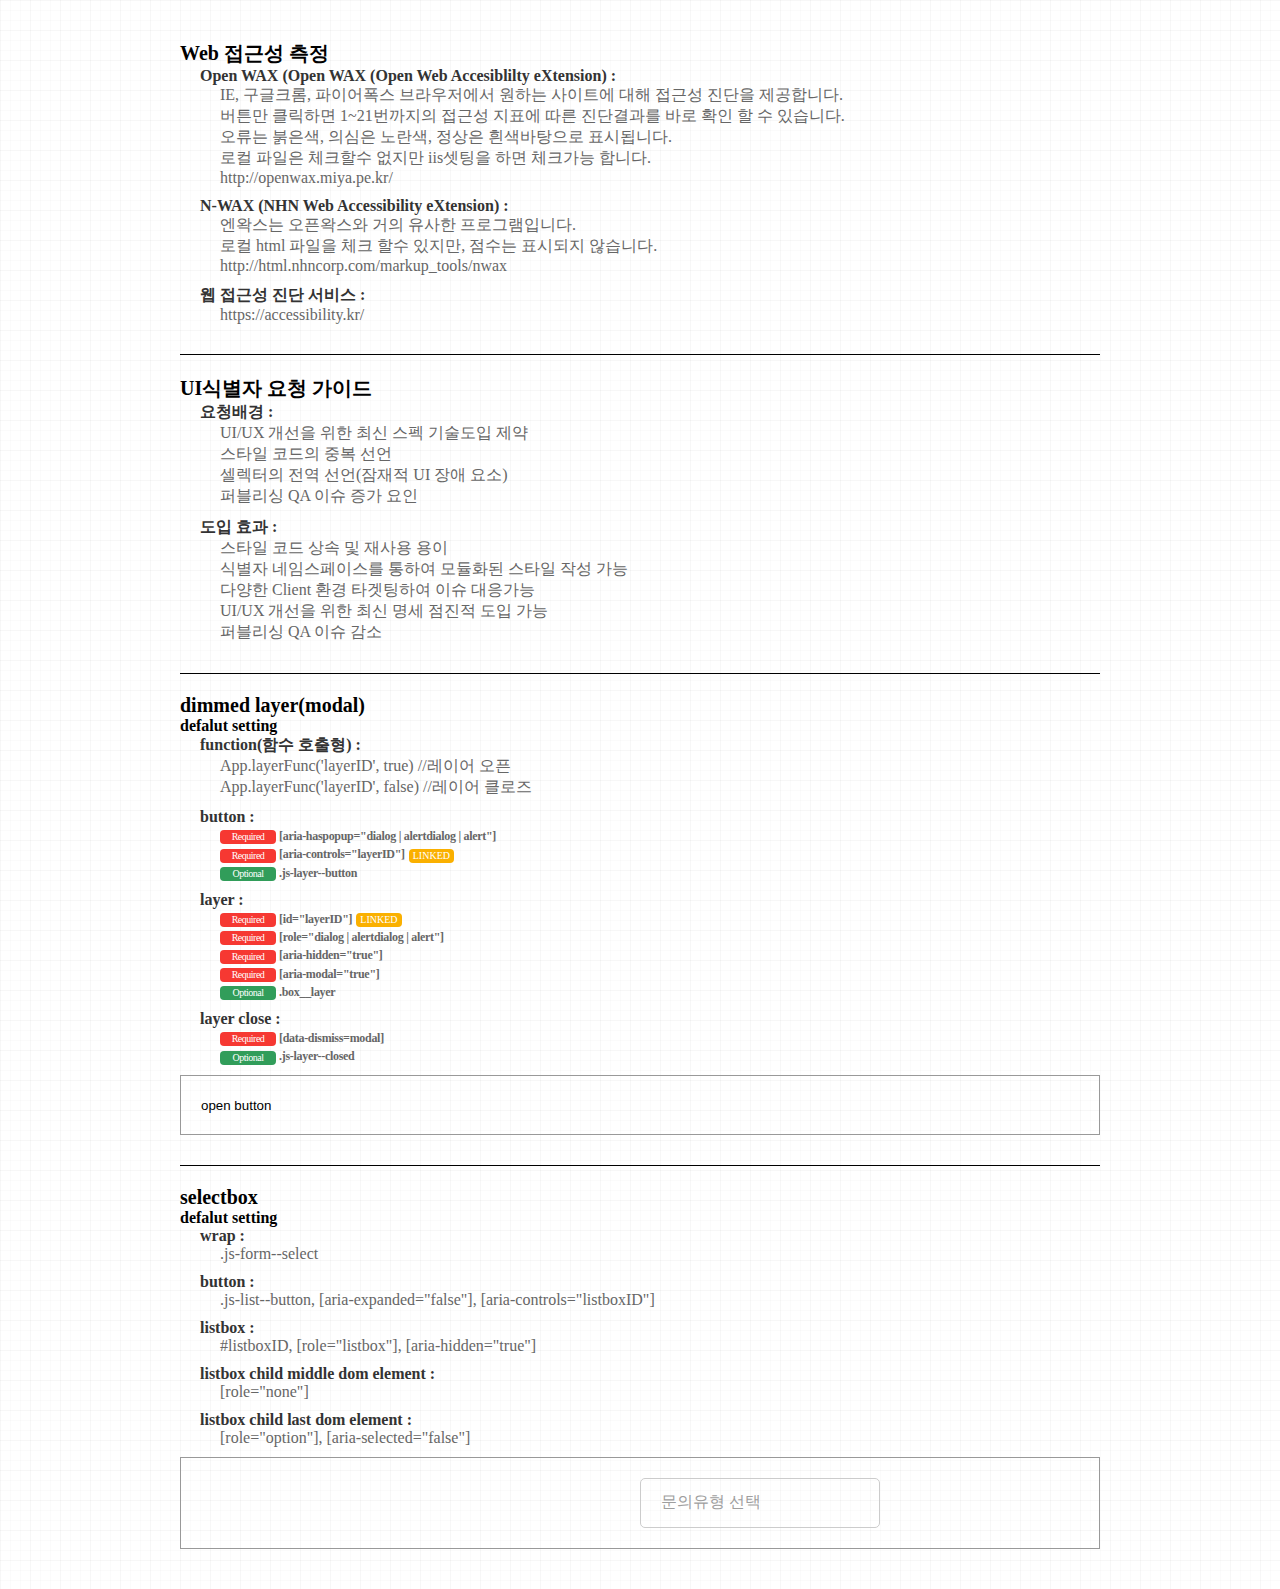
<file: a11y/index.html>
<!DOCTYPE html>
<html lang="ko">
<head>
<meta charset="utf-8">
<title>a11y module sample</title>
<meta http-equiv="X-UA-Compatible" content="IE=edge">
<meta http-equiv="content-language" content="ko">
<meta name="viewport" content="width=device-width,initial-scale=1.0,maximum-scale=1.5,minimum-scale=1.0,user-scalable=yes">
<link rel="stylesheet" href="../plugin/jquery-ui.1.9.0.css" />
<script src="../plugin/jquery-1.8.2.js"></script>
<script src="../plugin/jquery-ui.1.9.0.js"></script>
<style>
*{margin: 0;padding: 0;box-sizing:border-box}
*:focus{border: 2px dashed red !important;}
html,body{height:100%}
h1,h2,h3,h4,h5,h6{font-weight:600}
h1{font-size:26px}
h2{font-size:20px}
h3{font-size:16px}
body {
	background-size: 10px, 30px, 10px 10px, 30px 30px;
	background-image: linear-gradient(90deg, #00000004 1px, transparent 1px), linear-gradient(90deg, #00000004 1px, transparent 1px), linear-gradient(#00000004 1px, transparent 1px), linear-gradient(#00000004 1px, transparent 1px);
}
li{list-style:none;}
button{background-color: transparent;border: 0;}
.for-a11y,
caption,
legend{overflow:hidden;position:absolute;width:1px;height:1px;margin:-1px;padding:0;border:0;clip:rect(0 0 0 0)}
#wrap{max-width: 1000px;margin: 0 auto;padding: 40px;}
.box + .box{padding-top: 20px;margin-top: 30px;border-top: 1px solid #000;}

.guide{padding-left: 20px;}
.guide dt{font-weight: bold;color: #333;}
.guide dt::after{content:' : '}
.guide dd{margin-bottom: 10px;padding-left: 20px;color: #666;}

.dom{border: 1px solid #999;padding: 20px;}

.grid{display: flex;justify-content: space-evenly;}
.grid > *{}
.sc{display: block;}
.rq,
.op{display: block;font-family: verdana;font-size: 12px;margin: 3px 0;font-weight: bold;letter-spacing: -.3px;}
.ch::after,
.rq::before,
.op::before{content:'';font-family: verdana;display: inline-block;width: 48px;text-align: center;vertical-align: middle;padding: 1px 4px 2px;margin-right: 3px;font-size: 10px;color: #fff;letter-spacing: -.5px;background-color: gray;border-radius: 4px;font-weight: normal;}
.rq::before{content:'Required';background-color: #F63832;}
.op::before{content:'Optional';background-color: #319D5A;}
.ch::after{content:'LINKED';width: auto;margin-left: 4px;background-color: #FAB000;letter-spacing: 0;}

.box__form--select{position:relative;min-height:50px;vertical-align:top}
.box__form--select .box__select{overflow:hidden;position:absolute;left:0;top:0;z-index:1;width:240px;border:1px solid #ccc;border-radius:5px;box-sizing:border-box}
.box__form--select .box__select .button__select{position:relative;width:238px;height:48px;padding:0 53px 0 20px;font-size:16px;color:#9e9e9e;text-align:left;box-sizing:border-box}
.box__form--select .box__select .button__select:disabled{color:#ccc}
.box__form--select .box__select .button__select:after{content:'';position:absolute;right:10px;top:50%;transform:translateY(-50%);width:33px;height:33px;background-position:-102px -315px}
.box__form--select .box__select .button__select .text__condition{position: relative;z-index: -1;}
.box__form--select .box__select .list__select{display:none;width:100%}
.box__form--select .box__select .list__select .list-item{height:50px}
.box__form--select .box__select .list__select .list-item .button{display:block;width:100%;height:50px;padding-left:20px;font-size:16px;color:#000;line-height:50px;text-align:left}
.box__form--select .box__select .list__select .list-item .button:hover{background:#f7f7f7}
.box__form--select .box__select .list__select .list-item .button[aria-selected=true]{color: red;}
.box__form--select.form--active{z-index:10}
.box__form--select.form--active .box__select{border-color:#222}
.box__form--select.form--active .box__select .button__select,
.box__form--select.form--active .box__select .button__select .text__condition{color:#000}
.box__form--select.form--active .box__select .button__select:after{background-position:-137px -315px}
.box__form--select.form--active .list__select{display:block;background:#fff}



/* ********************************************** */
/* box__layer
/* ********************************************** */
.box__layer{display:none}
.box__layer.box__layer--active{display:block}
.box__layer .button__layer-close{position:absolute;right:8px;top:8px;width:32px;height:32px;z-index: 10;overflow: hidden;}
.box__layer .button__layer-close .text__icon{font-family:serif;font-size: 24px;font-weight: normal;font-style: normal;color: #000;opacity: .3;}
.box__layer .button__layer-close:after{display: block;width: 32px;height: 32px;margin: 0 auto;background-position: 0 0;}
.box__layer-container{overflow:hidden;position:fixed;top:0;left:0;right:0;bottom:0;z-index:351;min-width:280px;background-color:#fff;outline-offset: 1px;}
.box__layer-container .box__layer-header{width: auto;height: auto;padding: 16px;background-color: #fff;border-bottom:1px solid #eee}
.box__layer-container .box__layer-header .text__layer-title{display:block;font-size:18px;font-weight:bold;line-height:22px;color:#222;text-align:left}
.box__layer-container .box__layer-body{overflow:hidden;margin-top:48px;padding: 16px;height:calc(100% - 48px);box-sizing:border-box}
.box__layer-container .box__layer-body .box__layer-scroll{overflow-x:hidden;overflow-y:auto;position:relative;height:100%;padding-bottom: 24px;box-sizing:border-box}
.box__layer .box__step-wrap{max-width: 768px;margin: 0 auto;padding: 0 16px;}
.box__layer .box__step-wrap.has-fixed{padding: 0 16px 40px 16px;}
.box__layer .box__section.section-title{margin-top: 32px;}

/* ********************************************** */
/* box__dimmed-layer
/* ********************************************** */
.box__dimmed-layer .dimmed{content:'';display:none;position:fixed;top:0;left:0;z-index:350;width:100%;height:100%;background:#000;opacity: .5;}
.box__dimmed-layer{overflow:hidden;display:none;position:fixed;left:0;top:0;right:0;bottom:0;z-index:371;width:100%;box-sizing:border-box;background-color:transparent;}
.box__dimmed-layer .box__layer-container{display: none;position: absolute;top: 50%;left: 50%;right: initial;bottom: initial;width:300px;min-height: min-content;margin-top: 0;padding:0;background:#fff;height:auto;-webkit-transform: translate(-50%, -50%);transform: translate(-50%, -50%);-webkit-border-radius: 2px;border-radius:2px;}
.box__dimmed-layer .box__layer-container .box__layer-body{margin-top: 0;height: auto;}
.box__dimmed-layer.box__layer--active .dimmed{display:block;z-index: 370;}
.box__dimmed-layer.box__layer--active .box__layer-container{display:block;z-index: 371;}
.box__dimmed-layer .box__layer-container .box__layer-body .box__text-dimmed{padding: 16px 0 32px;text-align: left;}
.box__dimmed-layer .box__layer-container .box__layer-body .box__text-dimmed .text__title{display: block;font-size: 16px;line-height: 22px;color: #222;font-weight: 700;}
.box__dimmed-layer .box__layer-container .box__layer-body .box__text-dimmed .text__emphasis{}
.box__dimmed-layer .box__layer-container .box__layer-body .box__text-dimmed .text__desc{display: block;padding-top: 8px;font-size: 14px;line-height: 20px;color: #222;}
.box__dimmed-layer .box__layer-container .box__layer-body .button__exit,
.box__dimmed-layer .box__layer-container .box__layer-body .button__cancel{width: 100%;height: 44px;font-size: 14px;line-height: 44px;color: #067dfd;text-align: center;border-top: 1px solid #eee;overflow: hidden;}
.box__dimmed-layer .box__layer-container .box__layer-body .button__cancel{color: #222;}
.box__dimmed-layer .box__layer-container .box__layer-body .box__button-wrap{margin: 0 -16px -16px;}

</style>
</head>
<body>
<div id="wrap">
	<div class="box">
		<h2>Web 접근성 측정</h2>
		<dl class="guide">
			<dt>Open WAX (Open WAX (Open Web Accesiblilty eXtension)</dt>
			<dd>
IE, 구글크롬, 파이어폭스 브라우저에서 원하는 사이트에 대해 접근성 진단을 제공합니다.<br>
버튼만 클릭하면 1~21번까지의 접근성 지표에 따른 진단결과를 바로 확인 할 수 있습니다.<br>
오류는 붉은색, 의심은 노란색, 정상은 흰색바탕으로 표시됩니다.<br>
로컬 파일은 체크할수 없지만 iis셋팅을 하면 체크가능 합니다.<br>
http://openwax.miya.pe.kr/ 
			</dd>
			<dt>N-WAX (NHN Web Accessibility eXtension)</dt>
			<dd>
엔왁스는 오픈왁스와 거의 유사한 프로그램입니다. <br>
로컬 html 파일을 체크 할수 있지만, 점수는 표시되지 않습니다.<br>
http://html.nhncorp.com/markup_tools/nwax
			</dd>
			<dt>웹 접근성 진단 서비스</dt>
			<dd>
https://accessibility.kr/
			</dd>
		</dl>
	</div><!--// .box -->
	<div class="box">
		<h2>UI식별자 요청 가이드</h2>
		<dl class="guide">
			<dt>요청배경</dt>
			<dd>
UI/UX 개선을 위한 최신 스펙 기술도입 제약<br>
스타일 코드의 중복 선언<br>
셀렉터의 전역 선언(잠재적 UI 장애 요소)<br>
퍼블리싱 QA 이슈 증가 요인
			</dd>
			<dt>도입 효과</dt>
			<dd>
스타일 코드 상속 및 재사용 용이<br>
식별자 네임스페이스를 통하여 모듈화된 스타일 작성 가능<br>
다양한 Client 환경 타겟팅하여 이슈 대응가능<br>
UI/UX 개선을 위한 최신 명세 점진적 도입 가능<br>
퍼블리싱 QA 이슈 감소
			</dd>
		</dl>
	</div><!--// .box -->

	<div class="box">
		<h2>dimmed layer(modal)</h2>
		<h3>defalut setting</h3>
		<dl class="guide">
			<dt>function(함수 호출형)</dt>
			<dd>
				<span class="sc">App.layerFunc('layerID', true) //레이어 오픈</span>
				<span class="sc">App.layerFunc('layerID', false) //레이어 클로즈</span>
			</dd>
			<dt>button</dt>
			<dd>
				<span class="rq">[aria-haspopup="dialog | alertdialog | alert"]</span>
				<span class="rq ch">[aria-controls="layerID"]</span>
				<span class="op">.js-layer--button</span>
			</dd>
			<dt>layer</dt>
			<dd>
				<span class="rq ch">[id="layerID"]</span>
				<span class="rq">[role="dialog | alertdialog | alert"]</span>
				<span class="rq">[aria-hidden="true"]</span>
				<span class="rq">[aria-modal="true"]</span>
				<span class="op">.box__layer</span>
			</dd>
			<dt>layer close</dt>
			<dd>
				<span class="rq">[data-dismiss=modal]</span>
				<span class="op">.js-layer--closed</span>
			</dd>

		</dl>
		<div class="dom">
			<button type="button" class="js-layer--button" aria-haspopup="alertdialog" aria-controls="layer01">open button</button>
		</div><!--// .dom -->
	</div><!--// .box -->
	<div class="box">
		<h2>selectbox</h2>
		<h3>defalut setting</h3>
		<dl class="guide">
			<dt>wrap</dt>
			<dd>.js-form--select</dd>

			<dt>button</dt>
			<dd>.js-list--button, [aria-expanded="false"], [aria-controls="listboxID"]</dd>

			<dt>listbox</dt>
			<dd>#listboxID, [role="listbox"], [aria-hidden="true"]</dd>
			<dt>listbox child middle dom element</dt>
			<dd>[role="none"]</dd>
			<dt>listbox child last dom element</dt>
			<dd>[role="option"], [aria-selected="false"]</dd>
		</dl>
		<div class="dom">
			<ul class="grid">
				<li>
					<div class="box__form--select js-form--select">
						<div class="box__select">
							<button type="button" aria-expanded="false" aria-controls="faqTypePrimary" class="button__select sprite__help--after">
								<span class="text__condition">문의유형 선택</span>
							</button>
							<ul id="faqTypePrimary" class="list__select" role="listbox" aria-hidden="true">
								<!-- To Dev : 선택한 요소 or 선택되어 있는 요소는 aria-selected="true" 추가 -->
								<li role="none" class="list-item"><button type="button" role="option" class="button">회원</button></li>
								<li role="none" class="list-item"><button type="button" role="option" class="button">주문/결제</button></li>
								<li role="none" class="list-item"><button type="button" role="option" class="button">쿠폰/혜택/이벤트</button></li>
								<li role="none" class="list-item"><button type="button" role="option" class="button">반품/교환</button></li>
								<li role="none" class="list-item"><button type="button" role="option" class="button">취소/환불</button></li>
							</ul>
						</div>
					</div>
				</li>
			</ul>
		</div><!--// .dom -->
	</div><!--// .box -->

	<div id="popup">
		<div id="layer01" class="box__layer box__dimmed-layer" role="alertdialog" aria-hidden="true" aria-modal="true">
			<div class="box__layer-container">
				<div class="box__layer-header">
					<h2 class="text__layer-title">untitled</h2>
				</div>
				<div class="box__layer-body">
					layer content<br>
					content<br>
					content<br>
					content<br>
					content<br>
					content<br>
					<div class="box__button-group">
						<button class="button__default" data-dismiss="modal">Cancel</button>
						<button class="button__default" data-dismiss="modal">Submit</button>
					</div>
					
				</div>
				<!-- To : 닫기버튼은 레이어내 focus동선 마지막에 위치시킴 -->
				<button class="button__layer-close" data-dismiss="modal"><i class="text__icon" role="none">&times;</i><span class="for-a11y">Close</span></button>
			</div>
		</div>
	</div>


</div>
</body>
<script>
$(function() {
	App.init();

});

// role=button
$('[role=button]').on('keydown', function(e){
	if (e.keyCode == 32) {
		e.preventDefault();
		$(this).trigger('click');
	}
})

// SelectBox
var App = (function () {
	var method = {};
	var el = {};
	method.init = function () {
		method.setElement();
		method.bindEvents();
		method.layerFuncInit();
	},
	method.setElement = function () {
		el.body = $('body');
		el.extendLink = $('.button__select');
		el.selectbox = el.extendLink.parents('.box__form--select');
		el.selectboxActiveClass = 'form--active';
		el.extendList = el.selectbox.find('.list__select');
		el.extendListItem = el.extendList.find('.list-item .button');
		el.extendList.find('.button').attr({'tabindex':'-1'}).removeAttr('aria-selected');
	},
	method.bindEvents = function (){
		method.extendSelect();
		el.extendListItem.on('click', $.proxy(method.optionSelect, this));
		$(document).on('click', function(e){
			if(!$(e.target).is('.box__form--select .box__select button')) {
				$('.box__form--select').removeClass('form--active').find('.button__select').attr('aria-expanded', false).next().attr('aria-hidden', true);
			}
		});
	},
	method.extendSelect = function (){
		el.extendLink.on('click', function(e){
			el.extendLink = $(e.currentTarget);
			el.targetBox = $(e.currentTarget).parents('.box__form--select');
			el.targetContent = $(e.currentTarget).attr('aria-controls');
			$('.box__form--select').removeClass('form--active').find('.button__select').attr('aria-expanded', false).next().attr('aria-hidden', true);
			if (el.targetBox.hasClass('form--active')) {
				el.targetBox.removeClass('form--active');
				el.extendLink.attr('aria-expanded', false);
				$('#'+el.targetContent).attr('aria-hidden', true);
				
			} else {
				el.targetBox.addClass('form--active');
				el.extendLink.attr('aria-expanded', true);
				$('#'+el.targetContent).attr('aria-hidden', false);
				method.optionAction($('#'+el.targetContent));
			}
			
		})
	},
	method.optionAction = function ($target){
		$target.find('[role=option]:not([disabled])').each(function(index){
			var $option = $target.find('[role=option]:not([disabled])');
			$option.attr('tabindex', '-1');
			if ($target.find('[role=option]').is('[aria-selected=true]')) {
				$target.find('[role=option][aria-selected=true]').attr('tabindex', '0').focus();
			} else {
				$($option[0]).attr('tabindex', '0').focus();
			}
			$(this).on('keydown',  function(e){
				if (e.keyCode == 38) { // up arrow
					if (index !== 0) {
						$($option[index - 1]).attr('tabindex', '0').focus();
					}
					e.preventDefault();
				}
				if(e.keyCode == 40){ // down arrow
					$($option[index + 1]).attr('tabindex', '0').focus();
					e.preventDefault();
				}
				if(e.keyCode == 13){ // enter
					$($option[index]).trigger('click');
					e.preventDefault();
					e.stopPropagation();
				}
				if (e.keyCode === 27 || e.keyCode === 9) { // tab & esc
					$('.box__form--select').removeClass('form--active').find('.button__select').attr({'aria-expanded':false, 'tabindex': '0'}).next().attr('aria-hidden', true);
					$target.prev().focus();
					e.preventDefault();
				}
			})
		})

	},
	method.optionSelect = function (e){
		e.preventDefault();
		var _thisOption = $(e.currentTarget);
		var targetValue = _thisOption.text();
		var targetBox = _thisOption.parents('.box__form--select');
		targetBox.find('.box__select').addClass('text__active');
		_thisOption.parents('.list__select').find('.button').removeAttr('aria-selected');
		_thisOption.attr('aria-selected', true).parents('.list__select').attr('aria-hidden', true).end().parents('.box__select').find('.button__select').attr('tabindex', '0').focus();
		if(_thisOption.hasClass('button__value-self')){
			targetBox.find('.box__input').show().find('.form__input')
				.on('focus', function(){
					targetBox.addClass('form--focus');
				})
				.on('blur', function(){
					targetBox.removeClass('form--focus');
				});
			targetBox.find('.box__input').show().find('.form__input').focus();
		}else{
			targetBox.find('.box__input').hide();
			targetBox.find('.text__condition').text(targetValue);
		}
		targetBox.removeClass(el.selectboxActiveClass);
	}

	method.layerFuncInit = function(){
		$('[aria-haspopup][aria-controls]').on('click', function(e){
			e.preventDefault();
			var $target = $(this).attr('aria-controls');
			if ($('#'+$target).find('.dimmed').get(0) == undefined) {
				$('#'+$target).append('<div class="dimmed" role="none"></div>');
				method.layerFuncClose();
			}
			if ($('#'+$target).get(0) !== undefined) {
				method.layerFunc($target, true);
			}
		})
	};
	method.layerFuncClose = function(){
		$('[data-dismiss=modal], .dimmed').on('click', function(e){
			e.preventDefault();
			var $target = $(this).parents('[role=dialog], [role=alertdialog]').attr('id');
			var $button = $('[aria-haspopup][aria-controls='+$target+']');
			if ($button.is('.js-input-focus')) {
				$button.siblings('.form__input-text').focus();
			} else {
				$button.focus();
			}
			method.layerFunc($target, false);
		})
	};
	method.layerFunc = function($target, $boolean){
		if ($('#'+$target).get(0) !== undefined) {
			var $targetPopup = $('#'+$target);
			var firstTabStop = 0;
			var lastTabStop = 0;
			if ($boolean) {
				if (!$targetPopup.is('.box__layer--active')) {
					$targetPopup.addClass('box__layer--active').attr({'aria-hidden':false}).find('.box__layer-container').attr({'tabindex':'0'});
				}
				var focusableElementsString = $targetPopup.find('a[href], area[href], input:not([disabled], [aria-hidden=true]), select:not([disabled]), textarea:not([disabled]), button:not([disabled]), iframe, object, embed, [tabindex="0"], [contenteditable]');
				var firstTabStop = focusableElementsString[0];
				var lastTabStop = focusableElementsString[focusableElementsString.length - 1];
				firstTabStop.focus();
				if ($('#'+$target).find('.dimmed').get(0) == undefined) {
					$('#'+$target).append('<div class="dimmed" role="none"></div>');
					method.layerFuncClose();
				}
				$targetPopup.bind('keydown', trapTabKey);
			} else {
				$targetPopup.unbind('keydown', trapTabKey, false);
				$targetPopup.removeClass('box__layer--active').attr({'aria-hidden':true}).find('.box__layer-container').removeAttr('tabindex');
				if ($('[aria-haspopup][aria-controls='+$target+']').length > 0) {
					$('[aria-haspopup][aria-controls='+$target+']').focus();
				} else if($('.box__layer--active').get(0) !== undefined) {
					$('.box__layer--active').find('[data-dismiss=modal]').focus();
				}
			}
			method.fixedViewPort($boolean);
			function trapTabKey(e) {
				// Check for TAB key press
				if (e.keyCode === 9) {
					// SHIFT + TAB
					if (e.shiftKey) {
						if (document.activeElement === firstTabStop) {
							e.preventDefault();
							lastTabStop.focus();
						}
					// TAB
					} else {
						if (document.activeElement === lastTabStop) {
							e.preventDefault();
							firstTabStop.focus();
						}
					}
				}
				// ESCAPE
				if (e.keyCode === 27) {
					$targetPopup.find('[data-dismiss=modal], .dimmed').click();
				}
			}
		}
	};
	method.fixedViewPort = function(fixedView){ //화면 잠금(딤드 레이어시 호출 true/false)
		(fixedView) ? el.body.addClass('js-scroll-lock') : el.body.removeClass('js-scroll-lock');
	};
	return {
		init : method.init,
		bindEvents : method.bindEvents,
		extendSelect : method.extendSelect,
		optionAction : method.optionAction,
		optionSelect : method.optionSelect,
		fixedViewPort : method.fixedViewPort,
		layerFuncInit : method.layerFuncInit,
		layerFunc : method.layerFunc
	}
})();
</script>
</html>
</file>
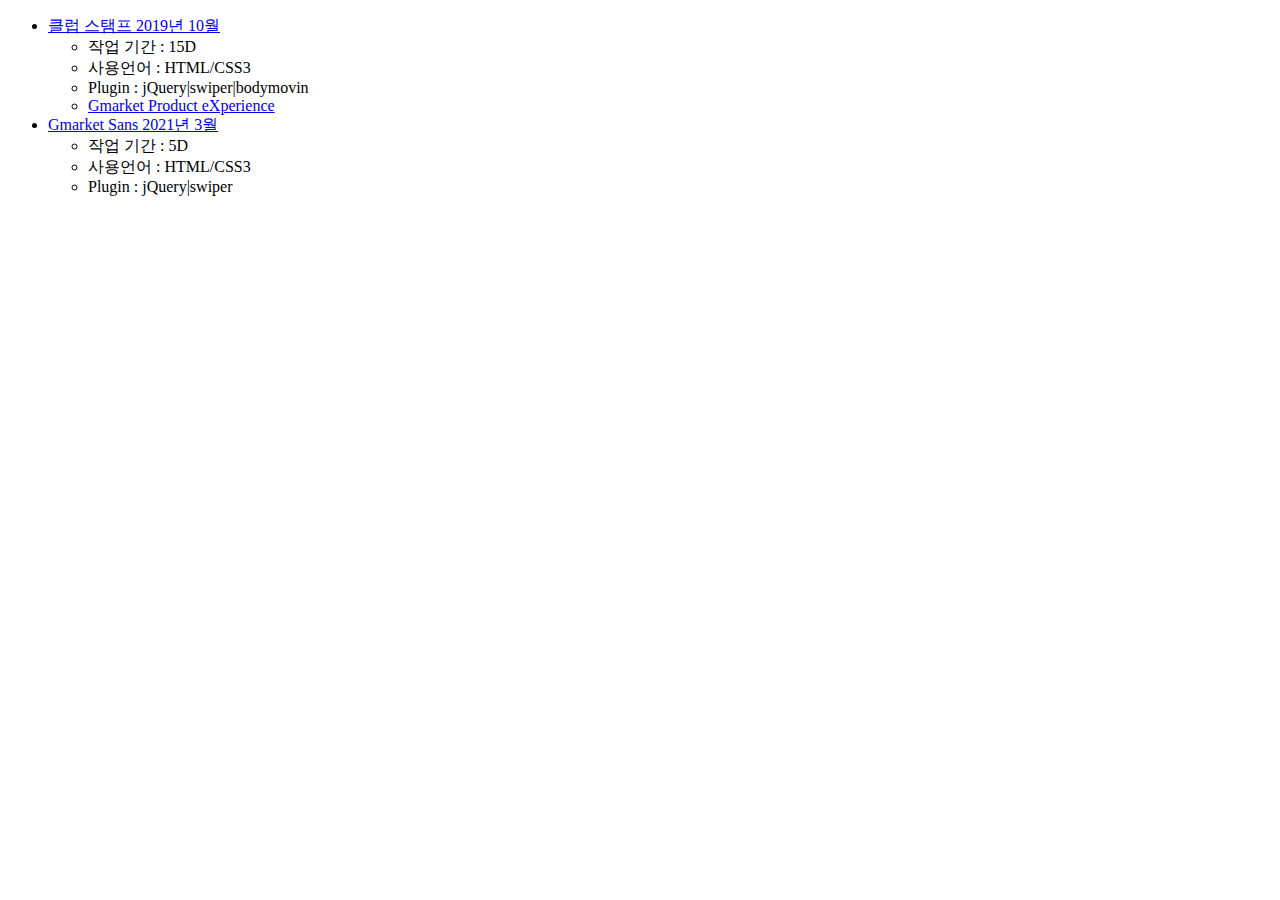
<file: pp/index.html>
<!DOCTYPE html>
<html lang="ko">
<head>
<meta charset="utf-8">
<title>untitle</title>
<meta http-equiv="X-UA-Compatible" content="IE=edge">
<meta name="viewport" content="width=device-width, initial-scale=1.0, maximum-scale=1.0, user-scalable=no">
<script src="https://code.jquery.com/jquery-1.12.4.min.js" integrity="sha256-ZosEbRLbNQzLpnKIkEdrPv7lOy9C27hHQ+Xp8a4MxAQ=" crossorigin="anonymous"></script>
</head>
<body>
	<ul>
		<li><a href="clubstamp.html" target="_blank">클럽 스탬프 <span class="date">2019년 10월</span></a>
			<ul>
				<li>작업 기간 : 15D</li>
				<li>사용언어 : HTML/CSS3</li>
				<li>Plugin : jQuery|swiper|bodymovin</li>
				<li><a href="https://product.gmarket.com/2021-03-club-stamp/" target="_blank">Gmarket Product eXperience</a></li>
			</ul>
		</li>
		<li><a href="https://corp.gmarket.com/fonts/" target="_blank">Gmarket Sans <span class="date">2021년 3월</span></a></li>
			<ul>
				<li>작업 기간 : 5D</li>
				<li>사용언어 : HTML/CSS3</li>
				<li>Plugin : jQuery|swiper</li>
			</ul>
		</li>
	</ul>
</body>
</html>
</file>
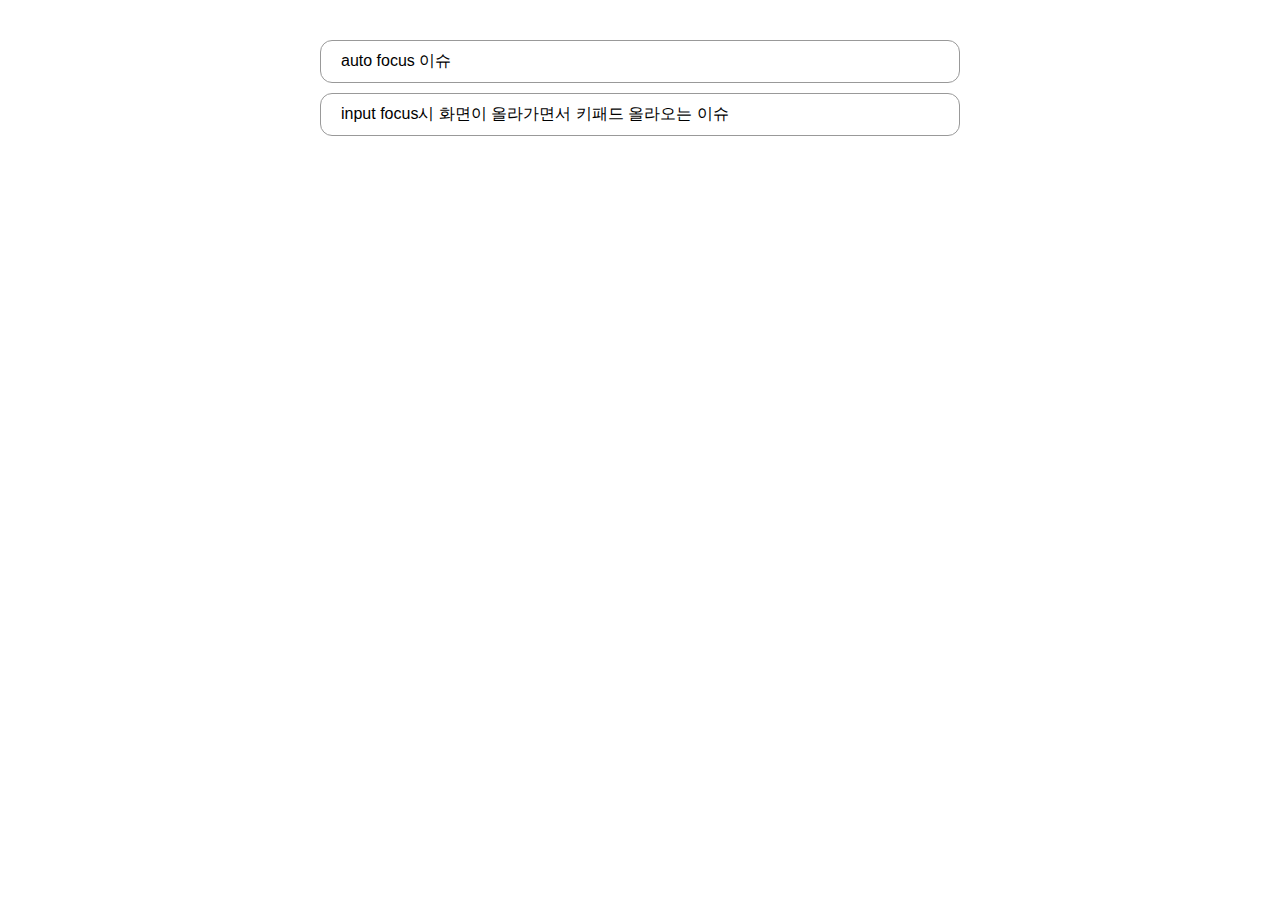
<file: a11y/issue.html>
<!DOCTYPE html>
<html lang="ko">
<head>
<meta charset="utf-8">
<title>issue check</title>
<meta http-equiv="X-UA-Compatible" content="IE=edge">
<meta http-equiv="content-language" content="ko">
<meta name="viewport" content="width=device-width,initial-scale=1.0,maximum-scale=1.5,minimum-scale=1.0,user-scalable=yes">
<link rel="stylesheet" href="../css/common.css">
<style>
#container{max-width:640px;margin: 40px auto 0;}
.list__number{list-style: auto;}
.list__number > li{border: 1px solid #999;border-radius:12px;overflow: hidden;}
.list__number > li + li{margin-top: 10px;}
.list__number > li::marker{font-size: 14px;}
.button__open{display: block;width: 100%;padding: 10px 20px;font-size: 16px;text-align: left;}
.box-list{display: none;padding: 10px 20px;background-color: #f3f3f3;}
.box-list[aria-hidden=false]{}
.box-list ul > li{position: relative;padding-left: 20px;margin-top: 5px;}
.box-list ul > li::before{content:'';font-size: 14px;position: absolute;top: 0;left: 0;font-weight: bold;}
.box-list ul > li.question::before{content:'Q';color: blue;}
.box-list ul > li.answer::before{content:'A';color: orange;}
</style>
</head>
<body>
<div id="wrap">
	<section id="container">
		<div class="box__acd">
			<ol class="list__number">
				<li>
					<button type="button" class="button__open" aria-expanded="false">auto focus 이슈</button>
					<div class="box-list" aria-hidden="true">
						<ul>
							<li class="list-item question">
								$('input').focus() 처리시 자동으로 focus되면서 키패드가 올라와야함
							</li>
							<li class="list-item answer">
								ios, and에서는 사용자의 행위(터치, 클릭 등)가 아닌 자동화로 입력키패드를 발생시킬 수 없음.
							</li>
						</ul>
					</div>
				</li>
				<li>
					<button type="button" class="button__open" aria-expanded="false">input focus시 화면이 올라가면서 키패드 올라오는 이슈</button>
					<div class="box-list" aria-hidden="true">
						<ul>
							<li class="list-item question">
								블라
							</li>
							<li class="list-item answer">
								시스템적인 기능은 변경하기도 힘들지만 그쪽은 건들지 않는게 좋음.<br>
								OS업데이트로 인해 더 큰 문제 발송소지가 있고 bug report가 어려움
							</li>
						</ul>
					</div>
				</li>
			</ol>
			
		</div>
	</section>
</div>
</body>
<script src="../plugin/jquery-1.8.2.js"></script>
<script src="../js/common.js"></script>
<script>
</script>
</html>
</file>
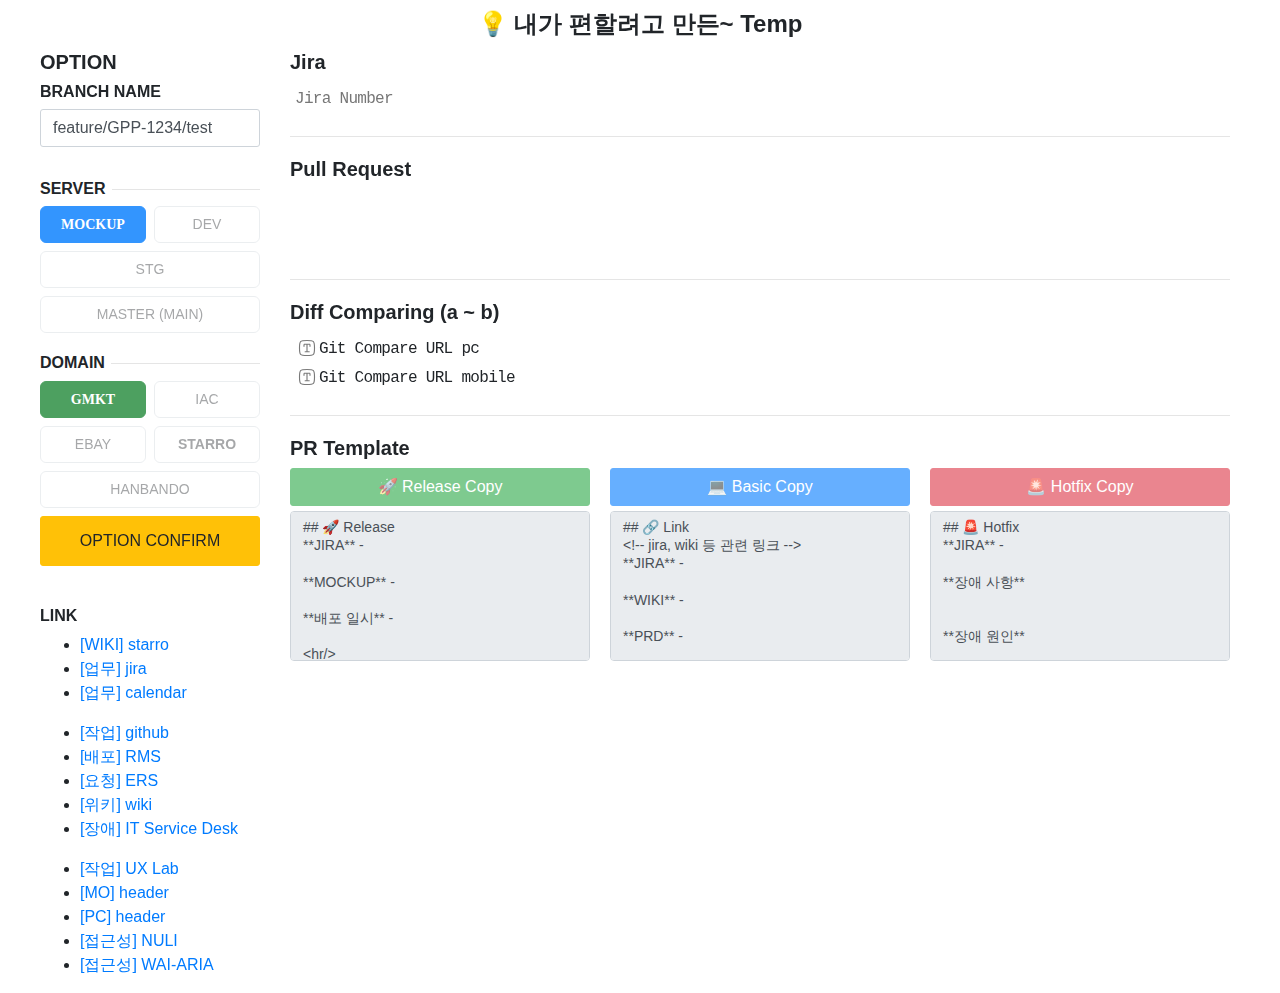
<file: gmarket/env.html>
<!DOCTYPE html>
<html lang="ko">
<head>
<meta charset="utf-8">
<title>업무 편의</title>
<meta http-equiv="X-UA-Compatible" content="IE=edge">
<link rel="stylesheet" href="https://stackpath.bootstrapcdn.com/bootstrap/4.3.1/css/bootstrap.min.css"crossorigin="anonymous">
<link href="git.css" rel="stylesheet" />
</head>
<body>
<div id="wrap">
	<h1 class="page-title">💡 내가 편할려고 만든~ Temp</h1>
	<hr>
	<div id="container">
		<div id="aside">
			<h2>OPTION</h2>
			<form name="frm1">
				<div class="box__input-option">
					<h3>BRANCH NAME</h3>
					<input class="form-control" name="branch_no" type="text" placeholder="ex) feature/GPP-1234/test" value="feature/GPP-1234/test" onclick="this.select()" onkeyup="noSpaceForm(this);" onchange="noSpaceForm(this);">
				</div>
				<div class="box__option-select">
					<dl class="type-button">
						<dt><h3>SERVER</h3></dt>
						<dd><input type="radio" id="mockup" class="custom-control-input" name="sever" value="mockup" checked="checked"> <label for="mockup" class="custom-control-label">MOCKUP</label></dd>
						<dd><input type="radio" id="dev" class="custom-control-input" name="sever" value="dev"> <label for="dev" class="custom-control-label">DEV</label></dd>
						<dd class="clear"><input type="radio" id="stg" class="custom-control-input" name="sever" value="stg"> <label for="stg" class="custom-control-label">STG</label></dd>
						<dd class="clear"><input type="radio" id="master" class="custom-control-input" name="sever" value="master"> <label for="master" class="custom-control-label">MASTER (MAIN)</label></dd>
						<dt><h3>DOMAIN</h3></dt>
						<dd><input type="radio" id="gmkt" class="custom-control-input" name="domain" value="gmkt" checked="checked"> <label for="gmkt" class="custom-control-label">GMKT</label></dd>
						<dd><input type="radio" id="iac" class="custom-control-input" name="domain" value="iac"> <label for="iac" class="custom-control-label">IAC</label></dd>
						<dd><input type="radio" id="ebay" class="custom-control-input" name="domain" value="ebay"> <label for="ebay" class="custom-control-label">EBAY</label></dd>
						<dd><input type="radio" id="starro" class="custom-control-input" name="domain" value="starro"> <label for="starro" class="custom-control-label"><strong>STARRO</strong></label></dd>
						<dd class="clear"><input type="radio" id="hanbando" class="custom-control-input" name="domain" value="hanbando"> <label for="hanbando" class="custom-control-label">HANBANDO</label></dd>
						<dd class="hide"><input type="radio" id="g9" class="custom-control-input" name="domain" value="g9"> <label for="g9" class="custom-control-label">G9</label></dd>
						<dt class="hide"><h3>DEVICE</h3></dt>
						<dd class="hide"><input type="radio" id="pc" class="custom-control-input" name="device" value="pc" checked="checked"> <label for="pc" class="custom-control-label">PC</label></dd>
						<dd class="hide"><input type="radio" id="mobile" class="custom-control-input" name="device" value="mobile"> <label for="mobile" class="custom-control-label">MOBILE</label></dd>
					</dl>
				</div>
				<button class="js-button type_trigger btn btn-warning">OPTION CONFIRM</button>
			</form>
			<div class="calculator">
				<h3>LINK</h3>
				<ul class="list__link">
					<li><a href="https://wiki.gmarket.com/pages/viewpage.action?pageId=406814663" target="_blank" class="link__button fav">[WIKI] starro </a></li>
					<li><a href="https://jira.gmarket.com/" target="_blank" class="link__button fav">[업무] jira</a></li>
					<li><a href="https://wiki.gmarket.com/display/ET/calendars" target="_blank" class="link__button">[업무] calendar</a></li>
				</ul>
				<ul class="list__link">
					<li><a href="https://github.gmarket.com/org-publisher/" target="_blank" class="link__button fav">[작업] github</a></li>
					<li><a href="http://rms.gmarket.com/" target="_blank" class="link__button fav">[배포] RMS</a></li>
					<li><a href="https://ers.ebaykorea.com/" target="_blank" class="link__button">[요청] ERS</a></li>
					<li><a href="https://wiki.gmarket.com/#all-updates" target="_blank" class="link__button">[위키] wiki</a></li>
					<li><a href="https://jira.gmarket.com/servicedesk/customer/portal/1" target="_blank" class="link__button">[장애] IT Service Desk</a></li>
				</ul>
				<ul class="list__link">
					<li><a href="https://uxlab.ebaykorea.com/Coding/Index" target="_blank" class="link__button">[작업] UX Lab</a></li>
					<li><a href="https://fnp-dev.gmarket.co.kr/mobile-layout/mockups" target="_blank" class="link__button">[MO] header</a></li>
					<li><a href="https://fnp-dev.gmarket.co.kr/desktop-layout/mockups" target="_blank" class="link__button">[PC] header</a></li>
					<li><a href="https://nuli.navercorp.com/community/forum" target="_blank" class="link__button">[접근성] NULI</a></li>
					<li><a href="https://github.com/lezhin/accessibility/blob/master/aria/README.md#%EB%A0%88%EC%A7%84-wai-aria-%EA%B0%80%EC%9D%B4%EB%93%9C%EB%9D%BC%EC%9D%B8" target="_blank" class="link__button">[접근성] WAI-ARIA</a></li>
				</ul>
				
			</div>
		</div>
		<div id="contents" class="box__contents">
			<div class="box__item">
				<h2>Jira</h2>
				<pre id="jiraNo"><input type="text" class="hide_input"><a class="link__desabled" target="_blank" href="#" onclick="return false;">Jira Number</a></pre>
			</div>
			<div class="box__item">
				<h2 class="select-domain"><span class="text__domain"></span> Pull Request</h2>
				<div id="MergeUrl">
					<pre class="request-url"><input type="text" class="hide_input"><a class="link__desabled" target="_blank" href="#" onclick="return false;"></a></pre>
					<pre class="request-url"><input type="text" class="hide_input"><a class="link__desabled" target="_blank" href="#" onclick="return false;"></a></pre>
				</div>
			</div>
			<div class="box__item">
				<h2>Diff Comparing (a ~ b)</h2>
				<pre id="comparingUrl"><input type="text" class="hide_input"><span class="link__desabled" target="_blank">Git Compare URL pc</span><span class="link__desabled" target="_blank">Git Compare URL mobile</span></pre>
			</div>
			<div class="box__item">
				<h2>PR Template </h2>
				<div class="box-flex">
					<div class="cell">
						<button class="btn btn-success js-copy-temp">🚀 Release Copy</button>
						<textarea class="form-control _code" readonly>
## 🚀 Release
**JIRA** -
 
**MOCKUP** -

**배포 일시** -

<hr/>
 
 
## 💻 작업 사항
***Screenshot***
&lt;!-- 캡처 [이미지 | GIF | 영상] 첨부 --&gt;
  
***Description***
&lt;!-- 작업 사항 설명 작성 --&gt;
 
 
<hr/>
						</textarea>
					</div>
					<div class="cell">
						<button class="btn btn-primary js-copy-temp">💻 Basic Copy</button>
						<textarea class="form-control _code" readonly>
## 🔗 Link
&lt;!-- jira, wiki 등 관련 링크 --&gt;
**JIRA** -
 
**WIKI** -
 
**PRD** -
 
<hr/>
 
 
## ✅ 변경 타입
&lt;!-- 해당되는 항목 [x] 체크 --&gt;
- [ ] 기능 추가 ✨ <br/>
- [x] UI 수정 🪄  <br/>
- [ ] 버그 수정 🐛 <br/>
- [ ] 리팩토링 ♻️  <br/>
- [ ] 문서 업데이트 필요 📑
 
<hr/>
 
 
## 💻 작업 사항
***Screenshot***
&lt;!-- 캡처 [이미지 | GIF | 영상] 첨부 --&gt;
 
 
***Description***
&lt;!-- 작업 사항 설명 작성 --&gt;
 
 
<hr/>
 
 
## ⚡️ 이슈 및 공유 사항
&lt;!-- 이슈 및 공유 사항 자유롭게 작성 --&gt;
 
 
<hr/>
						</textarea>
					</div>
					<div class="cell">
						<button class="btn btn-danger js-copy-temp">🚨 Hotfix Copy</button>
						<textarea class="form-control _code" readonly>
## 🚨 Hotfix
**JIRA** -
 
**장애 사항** 
 
 
**장애 원인**
 
 
**수정으로 인해 해결되는 이유**
						</textarea>
					</div>
				</div>
			</div>
			
		</div>

	</div>
</div>
</body>
<script src="https://code.jquery.com/jquery-1.12.4.min.js" integrity="sha256-ZosEbRLbNQzLpnKIkEdrPv7lOy9C27hHQ+Xp8a4MxAQ=" crossorigin="anonymous"></script>
<script src="git.js"></script>
</html>
</file>
<file: gmarket/git.css>
@charset "utf-8";
:root{
	--color--base: #333;
	--color--gray: #6C757D;
	--color--gold: #ffd700;
	--color--yellow: #FFC107;
	--color--blue: #3395FE;
	--color--red: #DC3545;
	--color--green: #4DA060;
}
@font-face {
	font-family: 'Gmarket Sans';    font-style: normal;    font-weight: 700;
	src: local('Gmarket Sans Bold'), local('GmarketSans-Bold'),
	url('https://script.gmarket.com/fonts/GmarketSansBold.woff2') format('woff2'), /* Chrome 26+, Opera 23+, Firefox 39+ */
	url('https://script.gmarket.com/fonts/GmarketSansBold.woff') format('woff'); /* Chrome 6+, Firefox 3.6+, IE 9+, Safari 5.1+ */
}
@font-face {
	font-family: 'Gmarket Sans';    font-style: normal;    font-weight: 500;
	src: local('Gmarket Sans Medium'), local('GmarketSans-Medium'),
	url('https://script.gmarket.com/fonts/GmarketSansMedium.woff2') format('woff2'), /* Chrome 26+, Opera 23+, Firefox 39+ */
	url('https://script.gmarket.com/fonts/GmarketSansMedium.woff') format('woff'); /* Chrome 6+, Firefox 3.6+, IE 9+, Safari 5.1+ */
}
@font-face {
	font-family: 'Gmarket Sans';    font-style: normal;    font-weight: 300;
	src: local('Gmarket Sans Light'), local('GmarketSans-Light'),
	url('https://script.gmarket.com/fonts/GmarketSansLight.woff2') format('woff2'), /* Chrome 26+, Opera 23+, Firefox 39+ */
	url('https://script.gmarket.com/fonts/GmarketSansLight.woff') format('woff'); /* Chrome 6+, Firefox 3.6+, IE 9+, Safari 5.1+ */
}

*{box-sizing:border-box}
html,body{height:100%}
h1,h2,h3,h4,h5,h6{font-weight:600}
h1{font-size:26px}
h2{font-size:20px}
h3{font-size:16px}
label{margin:0;display:inline-block;vertical-align:middle;}
button{display:inline-block;vertical-align:middle;border:0;margin:0;padding:0;border-radius:3px !important}
button[disabled]{cursor:not-allowed}
input.form-control{display:inline-block;vertical-align:middle;width:200px;border-radius:3px !important;}
input.form-control.simple{color: #0056b3;padding: 2px 0 !important;height: calc(1em + 0.95rem + 2px);border: 0;}
input.custom-control-input{opacity: 1;appearance:none;z-index: auto;}
pre{position:relative;display:block;max-width:100%;vertical-align:middle;margin:0;padding:5px;font-size:16px}
pre span,
pre a{display:block;overflow:hidden;letter-spacing: -0.7px;text-overflow:ellipsis}
pre span::before,
pre a:not(.link__desabled)::before{content:'';display: inline-block;vertical-align: middle;margin: -2px 3px 0;}
pre span::before{
	width:18px;height:18px;background: url("data:image/svg+xml;utf8,<svg width='800px' height='800px' viewBox='0 0 24 24' fill='none' xmlns='http://www.w3.org/2000/svg'><path d='M11.25 17C11.25 17.4142 11.5858 17.75 12 17.75C12.4142 17.75 12.75 17.4142 12.75 17H11.25ZM15.25 9.75C15.25 10.1642 15.5858 10.5 16 10.5C16.4142 10.5 16.75 10.1642 16.75 9.75H15.25ZM7.25 9.75C7.25 10.1642 7.58579 10.5 8 10.5C8.41421 10.5 8.75 10.1642 8.75 9.75H7.25ZM15.7071 7.32544L16.2646 6.82371V6.82371L15.7071 7.32544ZM9.5 16.25C9.08579 16.25 8.75 16.5858 8.75 17C8.75 17.4142 9.08579 17.75 9.5 17.75V16.25ZM15 17.75C15.4142 17.75 15.75 17.4142 15.75 17C15.75 16.5858 15.4142 16.25 15 16.25V17.75ZM10 7.75H12V6.25H10V7.75ZM12 7.75H14V6.25H12V7.75ZM12.75 17V7H11.25V17H12.75ZM15.25 9.22222V9.75H16.75V9.22222H15.25ZM7.25 9.22222V9.75H8.75V9.22222H7.25ZM14 7.75C14.4949 7.75 14.7824 7.75196 14.9865 7.78245C15.0783 7.79617 15.121 7.8118 15.1376 7.8194C15.148 7.82415 15.1477 7.82503 15.1496 7.82716L16.2646 6.82371C15.96 6.4853 15.579 6.35432 15.2081 6.29891C14.8676 6.24804 14.4479 6.25 14 6.25V7.75ZM16.75 9.22222C16.75 8.71757 16.7513 8.27109 16.708 7.91294C16.6629 7.54061 16.559 7.15082 16.2646 6.82371L15.1496 7.82716C15.1523 7.83015 15.1609 7.83939 15.1731 7.87221C15.1873 7.91048 15.2048 7.97725 15.2188 8.09313C15.2487 8.34011 15.25 8.67931 15.25 9.22222H16.75ZM10 6.25C9.55208 6.25 9.13244 6.24804 8.79192 6.29891C8.42102 6.35432 8.04 6.4853 7.73542 6.82371L8.85036 7.82716C8.85228 7.82503 8.85204 7.82415 8.86242 7.8194C8.87904 7.8118 8.92168 7.79617 9.01354 7.78245C9.21765 7.75196 9.50511 7.75 10 7.75V6.25ZM8.75 9.22222C8.75 8.67931 8.75129 8.34011 8.78118 8.09313C8.7952 7.97725 8.81273 7.91048 8.8269 7.87221C8.83905 7.83939 8.84767 7.83015 8.85036 7.82716L7.73542 6.82371C7.44103 7.15082 7.3371 7.54061 7.29204 7.91294C7.24871 8.27109 7.25 8.71757 7.25 9.22222H8.75ZM9.5 17.75H15V16.25H9.5V17.75Z' fill='%23212121'/><path d='M2 12C2 7.28595 2 4.92893 3.46447 3.46447C4.92893 2 7.28595 2 12 2C16.714 2 19.0711 2 20.5355 3.46447C22 4.92893 22 7.28595 22 12C22 16.714 22 19.0711 20.5355 20.5355C19.0711 22 16.714 22 12 22C7.28595 22 4.92893 22 3.46447 20.5355C2 19.0711 2 16.714 2 12Z' stroke='%23212121' stroke-width='1.5'/></svg>") 50% 50% no-repeat;background-size:100% auto;opacity: .6;
}
pre a:not(.link__desabled){text-decoration: underline;}
pre a:not(.link__desabled)::before{
	width:20px;height:20px;background: url("data:image/svg+xml;utf8,<svg width='800px' height='800px' viewBox='0 0 24 24' fill='none' xmlns='http://www.w3.org/2000/svg'><path d='M11.2716 7.25C11.2716 6.83579 11.6073 6.5 12.0216 6.5H16.75C17.1642 6.5 17.5 6.83579 17.5 7.25V11.9785C17.5 12.3927 17.1642 12.7285 16.75 12.7285C16.3358 12.7285 16 12.3927 16 11.9785V9.06066L10.7803 14.2803C10.4874 14.5732 10.0126 14.5732 9.71967 14.2803C9.42678 13.9874 9.42678 13.5126 9.71967 13.2197L14.9393 8H12.0216C11.6073 8 11.2716 7.66421 11.2716 7.25Z' fill='%23212121'/><path d='M6.15675 5.25C6.57853 3.94437 7.80398 3 9.25 3H17.75C19.5449 3 21 4.45507 21 6.25V14.8382C21 16.1902 20.1745 17.3494 19 17.8392V17.9751C19 19.0247 18.4705 19.82 17.6913 20.3191C16.9414 20.7995 15.9737 21.0045 14.9977 20.9999L14.9963 20.9999L10.9191 20.9952L7 20.9951C5.84332 20.9951 4.83555 20.6327 4.11066 19.9496C3.38287 19.2639 3 18.3103 3 17.25V8.5C3 7.63484 3.21573 6.81725 3.73399 6.20358C4.26793 5.57135 5.04354 5.25 5.95588 5.25H6.15675ZM6 6.75H5.95588C5.41235 6.75 5.08501 6.92865 4.87998 7.17142C4.65927 7.43275 4.5 7.86516 4.5 8.5V17.25C4.5 17.9397 4.74213 18.4837 5.13934 18.8579C5.53944 19.2349 6.15669 19.4951 7 19.4951L10.9191 19.4952L15.0009 19.4999L15.0037 19.4999C15.7919 19.5038 16.4486 19.3338 16.8822 19.0561C17.254 18.8179 17.4641 18.5061 17.4958 18.0882H9.25C7.45508 18.0882 6 16.6332 6 14.8382V6.75ZM9.25 4.5C8.2835 4.5 7.5 5.2835 7.5 6.25V14.8382C7.5 15.8047 8.2835 16.5882 9.25 16.5882H17.75C18.7165 16.5882 19.5 15.8047 19.5 14.8382V6.25C19.5 5.2835 18.7165 4.5 17.75 4.5H9.25Z' fill='%23212121'/></svg>") 50% 50% no-repeat;background-size:100% auto;opacity: .6;
}
/* pre + pre{margin-top: -10px;} */
pre span + span{margin-top: 5px;}
.hide, hr{display:none}
a.link__desabled:visited,
a.link__desabled:hover,
a.link__desabled:focus,
.link__desabled:link{font-size:16px;color:#777;}
.link__desabled{display: inline;}
.hide_input{position:absolute;top:0;left:-20px;width:10px;border:0}
#wrap{height:100%}
#header{position:absolute;top:0;width:100%;height:180px;padding:15px 0;background-color:#FAFAFA;z-index:100}
#header .box__item{padding:0}
#header .header-title{padding-bottom:15px}
#header .form-control{width:150px}
#header h2 span{font-size:14px}
#header h2 span{font-size:14px}
#container{position:relative;height:100%;padding:190px 0 50px}
#container .box__item{margin-top:20px;padding-top:20px;border-top:1px solid #E5E5E5}
#container .box__item:first-child{margin-top:0;padding-top:0;border-top:0}
#container .box__item .form-control{width:350px}
#container .box__item pre span{display: block;}
#aside{position:absolute;left:0;width:220px;background-color:#FFF}
#aside input.form-control{width: 100%;}
#aside input.form-control + input.form-control{margin-top:10px}
#aside .type_trigger{margin-top:0px;width:100%;height:50px}
.form-control + .type_trigger{margin-top: 10px !important;}
#contents{padding:0 10px 0 250px}
.page-title{position: fixed;left: 0;width: 100%;font-size: 24px;margin: 10px 0;text-align: center;display: block;}
.box__option-select{margin-top:20px;overflow:hidden}
.box__option-select dl{display:flex;flex-wrap: wrap;justify-content: space-between;margin-bottom: 0;}
.box__option-select dt{position:relative;width: 100%;padding:10px 0 0;clear:left}
.box__option-select dt:after{content:'';position:absolute;top:55%;left:0;display:block;width:100%;height:1px;background-color:#E5E5E5}
.box__option-select dt h3{position:relative;display:inline-block;padding-right:6px;background-color:#FFF;z-index:10}
.box__option-select dd{position: relative;width:calc(50% - 4px);}
.box__option-select dd.clear{clear: both;width: 100%;}
.box__option-select dd .custom-control-label::before,
.box__option-select dd .custom-control-label::after{left: 0;border-radius:50%;}
.box__option-select dd .custom-control-label::before{}
.box__option-select dd .custom-control-input:checked~.custom-control-label::before{color:#fff;border-color:#007bff;background-color:#007bff}
.box__option-select dd .custom-control-input:checked~.custom-control-label::after{width:6px;height:6px;background-color:#fff;border:5px solid #007bff;box-sizing:content-box}
.box__option-select dd .custom-control-input:checked:disabled~.custom-control-label::after{background-color:#fff;border:5px solid #B7D6F7}
.box__option-select dd label{position:relative;padding-left: 21px;display:block;margin:0;font-size:14px;line-height: 23px;cursor:pointer;}
.box__option-select dd input.custom-control-input{position: absolute;top: 0;left: 0;}
.box__option-select .type-button dd label{padding: 6px 10px;border: 1px solid #CED4DA;border-radius: 6px;text-align: center;}
.box__option-select .type-button dd .custom-control-label{opacity: .4;}
.box__option-select .type-button dd .custom-control-label::before,
.box__option-select .type-button dd .custom-control-label::after{display: none;}
.box__option-select .type-button dd .custom-control-input:checked~.custom-control-label{background-color: var(--color--gray);border-color: var(--color--gray);color: #fff !important;opacity: 1;font-family: verdana;}
.box__option-select .type-button dd [value=ebay]:checked~.custom-control-label{background-color: var(--color--yellow);border-color: var(--color--yellow);color: #fff !important;} /* yellow  */
.box__option-select .type-button dd #mockup:checked~.custom-control-label{background-color: var(--color--blue);border-color: var(--color--blue);color: #fff !important;} /* blue */
.box__option-select .type-button dd [value=iac]:checked~.custom-control-label,
.box__option-select .type-button dd #dev:checked~.custom-control-label{background-color: var(--color--red);border-color: var(--color--red);color: #fff !important;} /* red */
.box__option-select .type-button dd [value=gmkt]:checked~.custom-control-label,
.box__option-select .type-button dd #master:checked~.custom-control-label{background-color: var(--color--green);border-color: var(--color--green);color: #fff !important;} /* green */

.box__option-select dd input:checked + label{color:#3498DB;font-weight:600}
.box__form{display: flex;}
.box__form .box__h{}
.box__form .box__h .box__cell{display: flex;}
.box__form .box__h .box__cell > * + *{margin-left: 4px;}
.box__form .box__h .box__cell + .box__cell{margin-top: 4px;}
.box__form .box__info{white-space: nowrap;margin-right: 10px;}
.box__form .link__button{display: inline-block;vertical-align: middle;border: 1px solid #999;padding: 3px 10px;font-size: 12px;border-radius: 8px;}
.box__form .link__button.fav{color: #fff;background-color: #3182F6;border-color: #3182F6;}
#header .box__item,
#container{width:1200px;margin:0 auto;}

.select2-container--default .select2-search--dropdown .select2-search__field,
.select2-container .select2-selection--single{display: block;width: 100%;height: calc(1.5em + .75rem + 2px);padding: .375rem .75rem;font-size: 1rem;font-weight: 400;line-height: 1.5;color: #495057;background-color: #fff;background-clip: padding-box;border: 1px solid #ced4da;border-radius: .25rem;transition: border-color .15s ease-in-out,box-shadow .15s ease-in-out;}
.select2-search--dropdown{padding:0}
.select2-container--default .select2-selection--single .select2-selection__rendered{padding-left:0;color:#495057;line-height:23px}
.select2-container--default .select2-search--dropdown .select2-search__field{color:#495057}
.select2-container--default .select2-selection--single .select2-selection__arrow{height:95%}
.box__cell .select2-container--default .select2-search--dropdown .select2-search__field, 
.box__cell .select2-container .select2-selection--single{height: 28px;padding: 0 8px;}

.test{width:100% !important;height:auto;max-height:100px;overflow-y:auto}
.test:empty:before{display:block;content:attr(placeholder)}
.test:focus:before{display:none}

.calculator{padding-top:40px}
.calculator .inputbox span{position: relative;margin-bottom: 10px;display:flex;justify-content: space-between;}
#aside .calculator .inputbox span input{margin-top: 0 !important;width: 42%;box-sizing: border-box;}
.calculator .inputbox span .dd{border-color:#007BFF}
.calculator .inputbox span .mk{position: absolute;top: 0;left: 50%;width: 16%;height: 100%;transform:translateX(-50%)}
.calculator .inputbox span .mk button{position: relative;width: 100%;height: 100%;text-align: center;background-color: #fff;font-weight: bold;}
.calculator .btnbox{width:100%}
.calculator .btnbox .btn{width:100%}

.calc__inputbox{display: flex;align-items: center;}
.calc__inputbox .mk{display: block;text-align: center;min-width:20px;font-style: normal;}
.calc__inputbox input{text-align: right;}
.calc__inputbox input.per{width: 50px;}

#MergeUrl{min-height: 70px}
.box-flex{display: flex;width: 100%;justify-content: space-between;}
.box-flex .cell{min-width: 300px}
.box-flex .cell + .cell{}
.box-flex .cell .btn{width: 100%;margin-bottom: 5px;opacity: .6;}
.box-flex .cell .btn:hover,
.box-flex .cell .btn:focus{opacity: .9;}
.box-flex .cell ._code{width: 100% !important;min-height: 150px;font-size: 14px;line-height: 1.3;resize: none;}

/* coloring */
#container .box__item .select-domain .text__domain{font-family: Tahoma;}
#container .box__item .select-domain .text__domain{text-transform: uppercase;}
.box__option-select dd input#mockup:checked + label,
#container .box__item.select-mockup a{color: var(--color--blue);}
#container .box__item.select-mockup .select-domain{}
.box__option-select dd input#dev:checked + label,
#container .box__item.select-dev a{color: var(--color--red);}
#container .box__item.select-dev .select-domain{}
.box__option-select dd input#master:checked + label,
#container .box__item.select-master a,
#container .box__item.select-master .select-domain{color: var(--color--green);}
input#mockup:checked + .custom-control-label::after{border-color: var(--color--blue);}
input#dev:checked ~ .custom-control-label::after{border-color: var(--color--red);}
input#master:checked ~ .custom-control-label::after{border-color: var(--color--green);}
#container .box__item.select-gmkt .select-domain{color: var(--color--green);}
#container .box__item.select-iac .select-domain{color: var(--color--red);}
#container .box__item.select-ebay .select-domain{color: var(--color--yellow);}
#container.single-container{padding-top: 50px;}
</file>
<file: css/common.css>
@charset "utf-8";

/* RESET */
*{margin:0;padding:0;-moz-box-sizing:border-box;-webkit-box-sizing:border-box;box-sizing:border-box}
body{-webkit-text-size-adjust:none}
ul,ol{list-style:none}
button{-webkit-border-radius:0;border-radius:0;border:0;background-color:transparent;cursor:pointer}
a,a:hover,a:active,a:focus{text-decoration:none}
em,address{font-style:normal}
table{border-collapse:collapse;border-spacing:0}
iframe,fieldset,img{border:0}
textarea{resize:none}
input[type="button"],input[type="email"],input[type=number],input[type="password"],input[type="reset"],input[type="search"],input[type="submit"],input[type="tel"],input[type="text"],select,textarea{-webkit-appearance:none;-moz-appearance:none;appearance:none}
input[type="number"]::-webkit-outer-spin-button,input[type="number"]::-webkit-inner-spin-button{-webkit-appearance:none;margin:0}
article,aside,details,figcaption,figure,footer,header,hgroup,menu,nav,section{display:block}
img{vertical-align:top}
hr{display:none}
</file>
